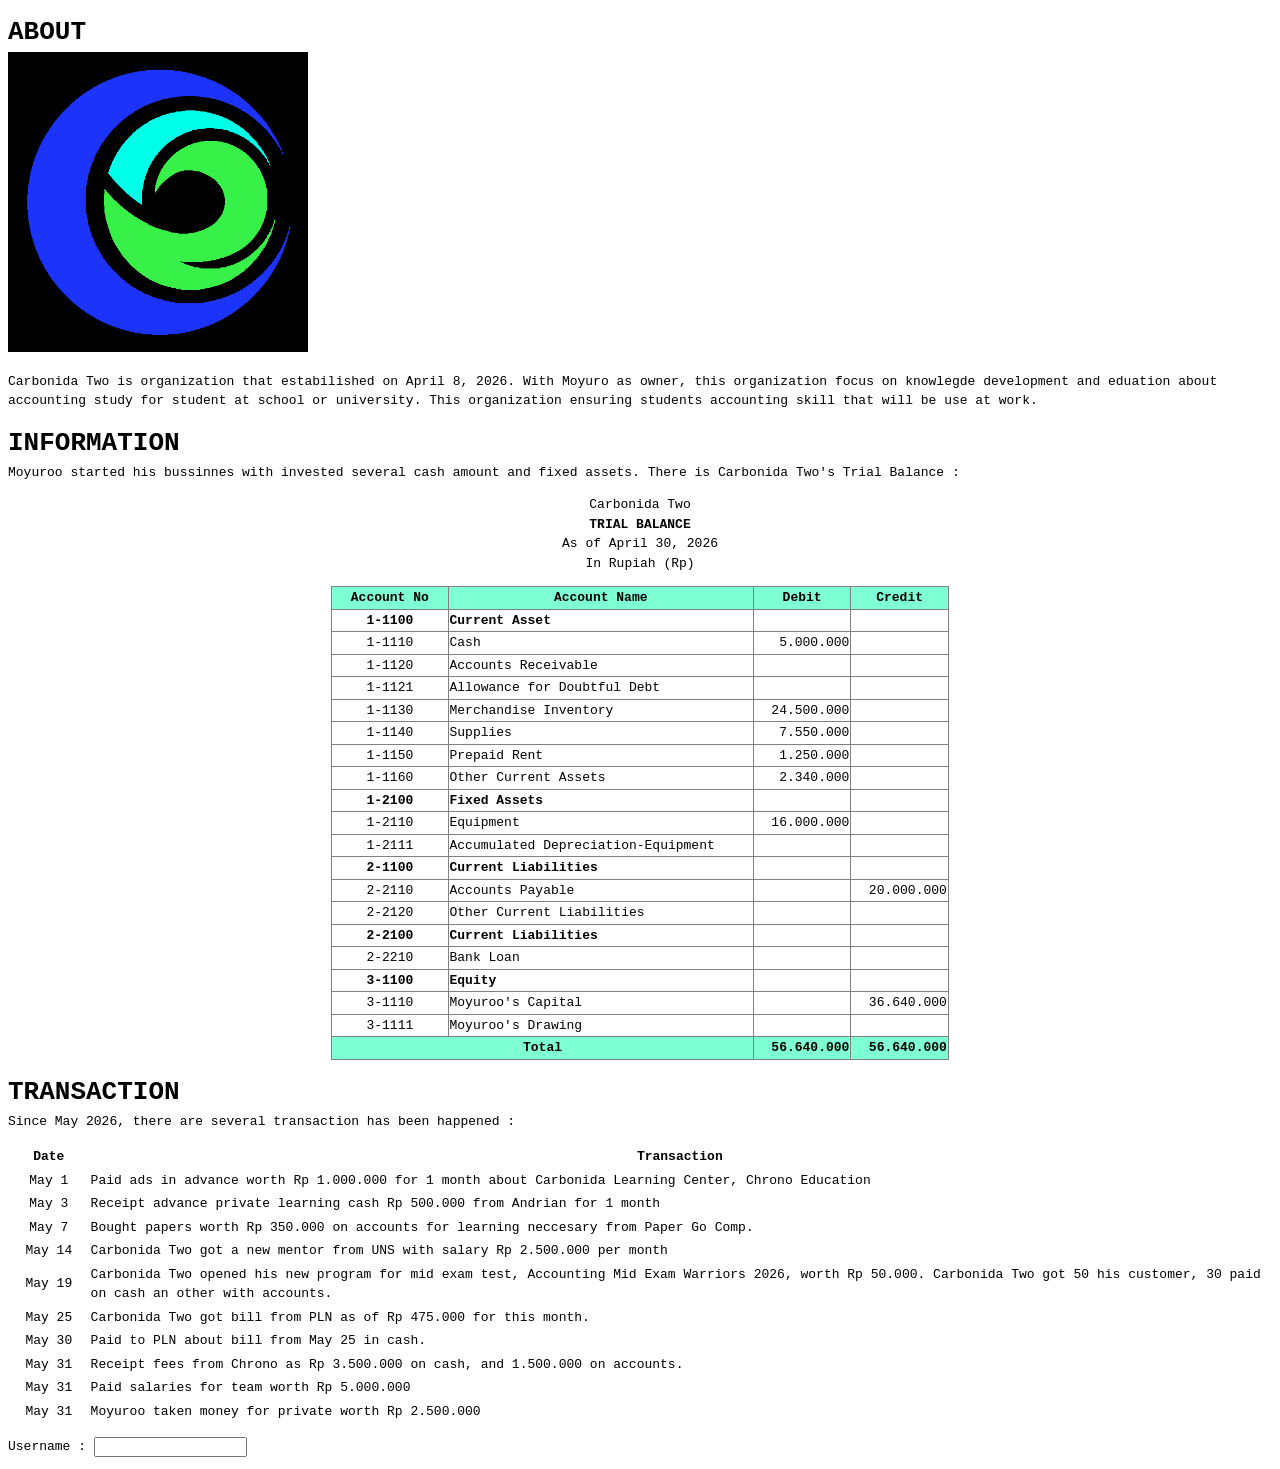
<file: Actavia-Project/index.html>
<!DOCTYPE html>
<html lang="en">
<head>
    <meta charset="UTF-8">
    <meta name="viewport" content="width=device-width, initial-scale=1.0">
    <title>Carbonida Two</title>
</head>
<body style="line-height: 1.5;font-family: monospace;">
    <p><h1 style="margin: 0%;padding: 0%;">ABOUT</h1><img width="300cm" src="CO2 Logo.png" alt="2"></p><p>Carbonida Two is organization that estabilished on April 8, 2026. With Moyuro as owner, this organization focus on knowlegde development and eduation about accounting study for student at school or university. This organization ensuring students accounting skill that will be use at work.</p>
    <p><h1 style="margin: 0%;padding: 0%;">INFORMATION</h1>Moyuroo started his bussinnes with invested several cash amount and fixed assets. There is Carbonida Two's Trial Balance :</p>
    <p style="padding: 0%;text-align: center;margin: 0%;">Carbonida Two</p>
    <p style="padding: 0%;text-align:center ;font-weight: bold;margin: 0%;">TRIAL BALANCE</p>
    <p style="padding: 0%;text-align: center;margin: 0%;">As of April 30, 2026</p>
    <p style="padding: 0%;text-align: center;margin: 0%;">In Rupiah (Rp)</p>
    <p><Table align="center" border="1"; style="border-collapse: collapse;">
        <tr style="background-color: aquamarine;">
            <th style="width: 3cm;">Account No</th>
            <th style="width: 8cm;">Account Name</th>
            <th style="width: 2.5cm;">Debit</th>
            <th style="width: 2.5cm;">Credit</th>
        </tr>
        <tr style="font-weight: bold;">
            <td align="center">1-1100</td>
            <td style="text-align: left;">Current Asset</td>
            <td align="right"></td>
            <td align="right"></td>
        </tr>
        <tr>
            <td align="center">1-1110</td>
            <td style="text-align: left;">Cash</td>
            <td align="right">5.000.000</td>
            <td align="right"></td>    
        </tr>
        <tr>
            <td align="center">1-1120</td>
            <td style="text-align: left;">Accounts Receivable</td>
            <td align="right"></td>
            <td align="right"></td>    
        </tr>
        <tr>
            <td align="center">1-1121</td>
            <td style="text-align: left;">Allowance for Doubtful Debt</td>
            <td align="right"></td>
            <td align="right"></td>    
        </tr>
        <tr>
            <td align="center">1-1130</td>
            <td style="text-align: left;">Merchandise Inventory</td>
            <td align="right">24.500.000</td>
            <td align="right"></td>    
        </tr>
        <tr>
            <td align="center">1-1140</td>
            <td style="text-align: left;">Supplies</td>
            <td align="right">7.550.000</td>
            <td align="right"></td>    
        </tr>
        <tr>
            <td align="center">1-1150</td>
            <td style="text-align: left;">Prepaid Rent</td>
            <td align="right">1.250.000</td>
            <td align="right"></td>    
        </tr>
        <tr>
            <td align="center">1-1160</td>
            <td style="text-align: left;">Other Current Assets</td>
            <td align="right">2.340.000</td>
            <td align="right"></td>    
        </tr>
        <tr style="font-weight: bold;">
            <td align="center">1-2100</td>
            <td style="text-align: left;">Fixed Assets</td>
            <td align="right"></td>
            <td align="right"></td>
        </tr>
        <tr>
            <td align="center">1-2110</td>
            <td style="text-align: left;">Equipment</td>
            <td align="right">16.000.000</td>
            <td align="right"></td>    
        </tr>
        <tr>
            <td align="center">1-2111</td>
            <td style="text-align: left;">Accumulated Depreciation-Equipment</td>
            <td align="right"></td>
            <td align="right"></td>    
        </tr>
        <tr style="font-weight: bold;">
            <td align="center">2-1100</td>
            <td style="text-align: left;">Current Liabilities</td>
            <td align="right"></td>
            <td align="right"></td>    
        </tr>
        <tr>
            <td align="center">2-2110</td>
            <td style="text-align: left;">Accounts Payable</td>
            <td align="right"></td>
            <td align="right">20.000.000</td>    
        </tr>
        <tr>
            <td align="center">2-2120</td>
            <td style="text-align: left;">Other Current Liabilities</td>
            <td align="right"></td>
            <td align="right"></td>    
        </tr>
        <tr style="font-weight: bold;">
            <td align="center">2-2100</td>
            <td style="text-align: left;">Current Liabilities</td>
            <td align="right"></td>
            <td align="right"></td>    
        </tr>
        <tr>
            <td align="center">2-2210</td>
            <td style="text-align: left;">Bank Loan</td>
            <td align="right"></td>
            <td align="right"></td>    
        </tr>
        <tr style="font-weight: bold;">
            <td align="center">3-1100</td>
            <td style="text-align: left;">Equity</td>
            <td align="right"></td>
            <td align="right"></td>    
        </tr>
        <tr>
            <td align="center">3-1110</td>
            <td style="text-align: left;">Moyuroo's Capital</td>
            <td align="right"></td>
            <td align="right">36.640.000</td>    
        </tr>
        <tr>
            <td align="center">3-1111</td>
            <td style="text-align: left;">Moyuroo's Drawing</td>
            <td align="right"></td>
            <td align="right"></td>    
        </tr>
        <tr  style="font-weight: bold; background-color: aquamarine">
            <td align="center" colspan="2">Total</td>
            <td align="right">56.640.000</td>
            <td align="right">56.640.000</td>    
        </tr>
    </Table>
    <p><h1 style="margin: 0%;padding: 0%;">TRANSACTION</h1>Since May 2026, there are several transaction has been happened :</p>
    <p><table>
        <tr align="center" style="font-weight: bold;">
            <td>Date</td>
            <td>Transaction</td>
        </tr>
        <tr>
            <td align="center" style="width: 2cm;">May 1</td>
            <td>Paid ads in advance worth Rp 1.000.000 for 1 month about Carbonida Learning Center, Chrono Education</td>
        </tr>
        <tr>
            <td  align="center" style="width: 2cm;">May 3</td>
            <td>Receipt advance private learning cash Rp 500.000 from Andrian for 1 month</td>
        </tr>
        <tr>
            <td  align="center" style="width: 2cm;">May 7</td>
            <td>Bought papers worth Rp 350.000 on accounts for learning neccesary from Paper Go Comp.</td>
        </tr>
        <tr>
            <td  align="center" style="width: 2cm;">May 14</td>
            <td>Carbonida Two got a new mentor from UNS with salary Rp 2.500.000 per month</td>
        </tr>
        <tr>
            <td  align="center" style="width: 2cm;">May 19</td>
            <td>Carbonida Two opened his new program for mid exam test, Accounting Mid Exam Warriors 2026, worth Rp 50.000. Carbonida Two got 50 his customer, 30 paid on cash an other with accounts.</td>
        </tr>
        <tr>
            <td  align="center" style="width: 2cm;">May 25</td>
            <td>Carbonida Two got bill from PLN as of Rp 475.000 for this month.</td>
        </tr>
        <tr>
            <td  align="center" style="width: 2cm;">May 30</td>
            <td>Paid to PLN about bill from May 25 in cash.</td>
        </tr>
        <tr>
            <td  align="center" style="width: 2cm;">May 31</td>
            <td>Receipt fees from Chrono as Rp 3.500.000 on cash, and 1.500.000 on accounts.</td>
        </tr>
        <tr>
            <td  align="center" style="width: 2cm;">May 31</td>
            <td>Paid salaries for team worth Rp 5.000.000</td>
        </tr>
        <tr>
            <td  align="center" style="width: 2cm;">May 31</td>
            <td>Moyuroo taken money for private worth Rp 2.500.000</td>
        </tr>
    </table></p>
    <Label>
        <p>Username : <input type="text" style="font-family: monospace;font-size: 12px;"></p>
    </Label>
</body>
</html>
</file>
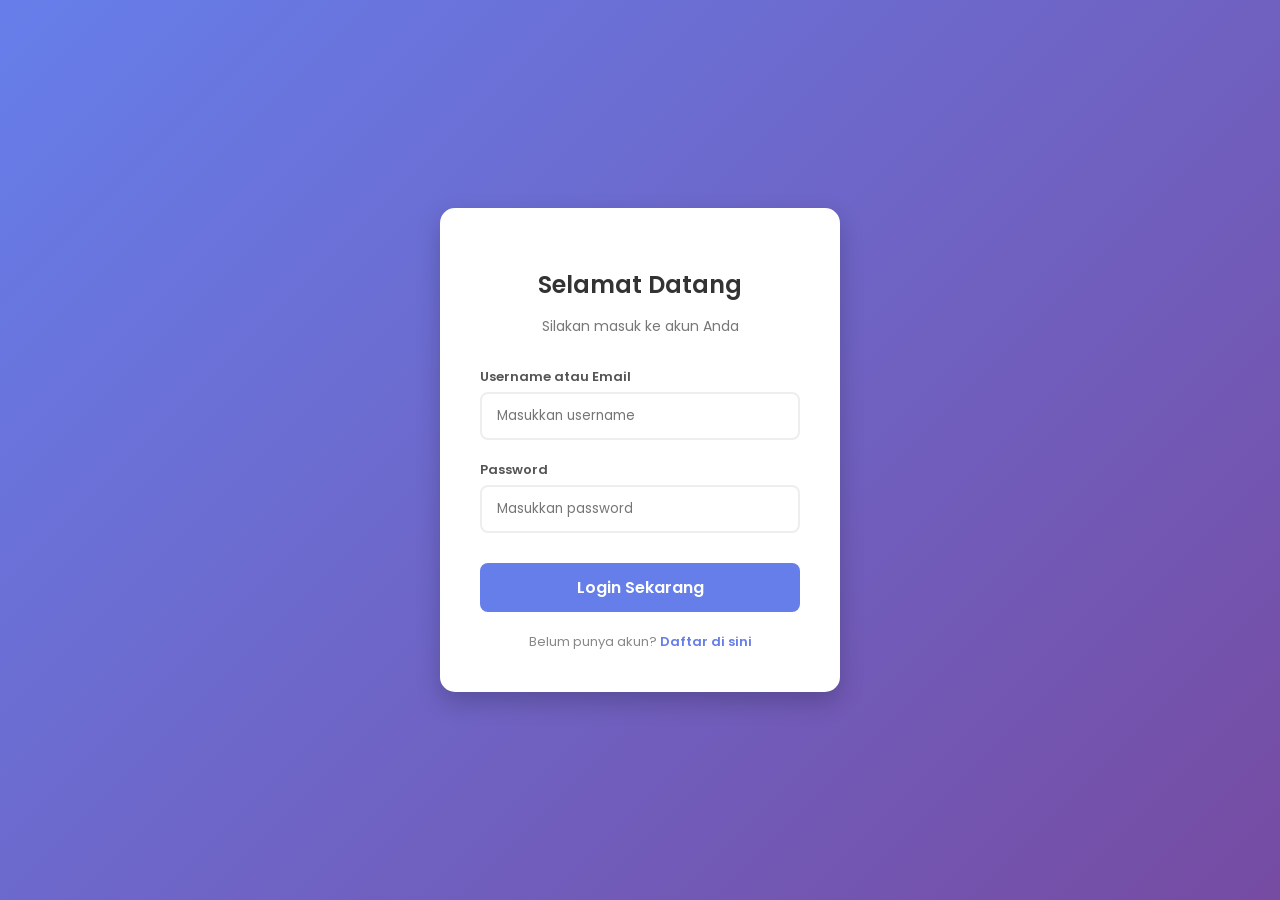
<file: Actavia-Project/login2.html>
<!DOCTYPE html>
<html lang="id">
<head>
    <meta charset="UTF-8">
    <meta name="viewport" content="width=device-width, initial-scale=1.0">
    <title>Modern Login Design</title>
    <link href="https://fonts.googleapis.com/css2?family=Poppins:wght@300;400;600&display=swap" rel="stylesheet">
    <style>
        * {
            box-sizing: border-box;
            font-family: 'Poppins', sans-serif;
        }

        body {
            margin: 0;
            padding: 0;
            display: flex;
            justify-content: center;
            align-items: center;
            height: 100vh;
            /* Background gradient modern */
            background: linear-gradient(135deg, #667eea 0%, #764ba2 100%);
        }

        .login-card {
            background: #ffffff;
            padding: 40px;
            border-radius: 15px;
            box-shadow: 0 10px 25px rgba(0, 0, 0, 0.2);
            width: 100%;
            max-width: 400px;
            text-align: center;
        }

        .login-card h2 {
            margin-bottom: 10px;
            font-weight: 600;
            color: #333;
        }

        .login-card p {
            font-size: 14px;
            color: #777;
            margin-bottom: 30px;
        }

        .input-group {
            text-align: left;
            margin-bottom: 20px;
        }

        .input-group label {
            display: block;
            font-size: 13px;
            margin-bottom: 5px;
            color: #555;
            font-weight: 600;
        }

        .input-group input {
            width: 100%;
            padding: 12px 15px;
            border: 2px solid #eee;
            border-radius: 8px;
            outline: none;
            transition: 0.3s;
        }

        /* Efek saat input diklik (focus) */
        .input-group input:focus {
            border-color: #667eea;
            box-shadow: 0 0 8px rgba(102, 126, 234, 0.2);
        }

        button {
            width: 100%;
            padding: 12px;
            border: none;
            border-radius: 8px;
            background: #667eea;
            color: white;
            font-size: 16px;
            font-weight: 600;
            cursor: pointer;
            transition: 0.3s;
            margin-top: 10px;
        }

        button:hover {
            background: #5a6fd6;
            transform: translateY(-2px); /* Efek melayang sedikit */
            box-shadow: 0 5px 15px rgba(0, 0, 0, 0.1);
        }

        .footer-text {
            margin-top: 20px;
            font-size: 13px;
            color: #888;
        }

        .footer-text a {
            color: #667eea;
            text-decoration: none;
            font-weight: 600;
        }
    </style>
</head>
<body>

    <div class="login-card">
        <h2>Selamat Datang</h2>
        <p>Silakan masuk ke akun Anda</p>
        
        <form action="#">
            <div class="input-group">
                <label for="username">Username atau Email</label>
                <input type="text" id="username" placeholder="Masukkan username" required>
            </div>
            
            <div class="input-group">
                <label for="password">Password</label>
                <input type="password" id="password" placeholder="Masukkan password" required>
            </div>
            
            <button type="submit">Login Sekarang</button>
        </form>

        <div class="footer-text">
            Belum punya akun? <a href="#">Daftar di sini</a>
        </div>
    </div>

</body>
</html>
</file>
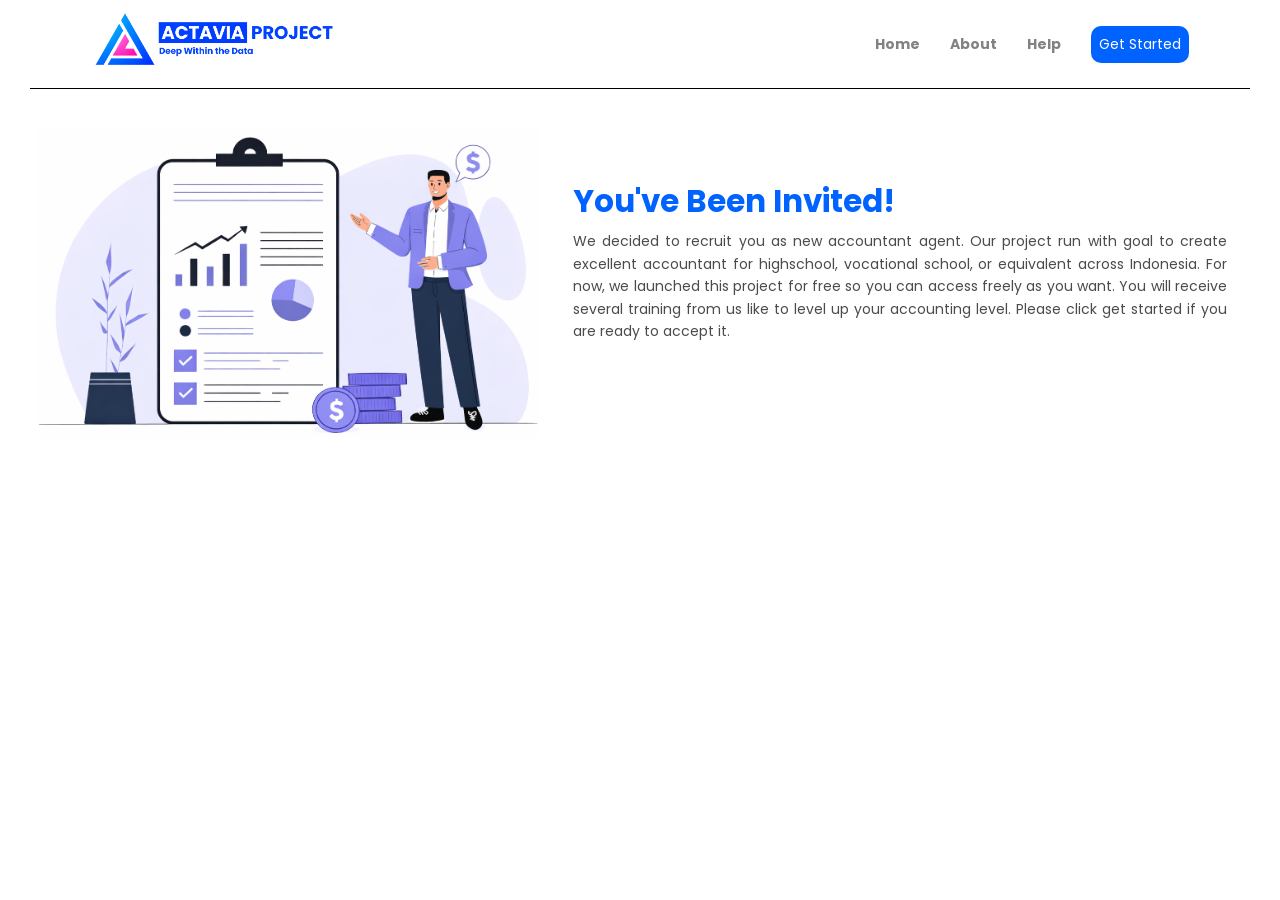
<file: index/Home.html>
<!DOCTYPE html>
<html lang="en">
<head>
    <meta charset="UTF-8">
    <meta name="viewport" content="width=device-width, initial-scale=1.0">
    <title>Document</title>
    <link rel="icon" type="image/png" href="actavia-project.png">
    <link rel="apple-touch-icon" href="actavia-project.png">
    <link rel="preconnect" href="https://fonts.googleapis.com">
    <link rel="preconnect" href="https://fonts.gstatic.com" crossorigin>
    <link href="https://fonts.googleapis.com/css2?family=Poppins&display=swap" rel="stylesheet">
    <link rel="stylesheet" href="Home.css">
</head>
<body>
    <div class="navbar-container" style="border-bottom: solid 1px black;margin-left: 30px;margin-right: 30px;">
        <div class="navbar-flex">
            <div class="logo">
                <img src="image-properties/actavia-project-brand.png" alt="Logo" width="250px">
             </div>
            <div class="hamburger" id="hamburger">
                <span></span>
                <span></span>
                <span></span>
            </div>

            <div class="nav-menu" id="nav-menu">
                <a href="" class="topinfo">Home</a>
                <a href="" class="topinfo">About</a>
                <a href="" class="topinfo">Help</a>
                <form action="login2.html" class="nav-form">
                    <button type="submit" class="startbutton" style="border-radius: 10px;">Get Started</button>
                </form>
            </div>
        </div>
    </div>
<div class="cont-container">
    <img src="accon.png" alt="" class="img-hero">
    <div class="txt-cont">
    <h1 class="title-desc">You've Been Invited!</h1>
    <p class="desc"> We decided to recruit you as new accountant agent. Our project run with goal to create excellent accountant for highschool, vocational school, or equivalent across Indonesia. For now, we launched this project for free so you can access freely as you want. You will receive several training from us like to level up your accounting level. Please click get started if you are ready to accept it.</p>
    <form action="login2.html" class="nav-form">
        <button type="submit" class="startbutton-b" style="border-radius: 10px;">Get Started</button>
    </form>
    <br>
</div>

<script>
    const hamburger = document.getElementById('hamburger');
    const navMenu = document.getElementById('nav-menu');

    hamburger.addEventListener('click', () => {
        navMenu.classList.toggle('active');
    });

    // Menutup menu saat salah satu link diklik (opsional)
    document.querySelectorAll('.topinfo').forEach(n => n.addEventListener('click', () => {
        navMenu.classList.remove('active');
    }));
</script>
</body>
</html>
</file>
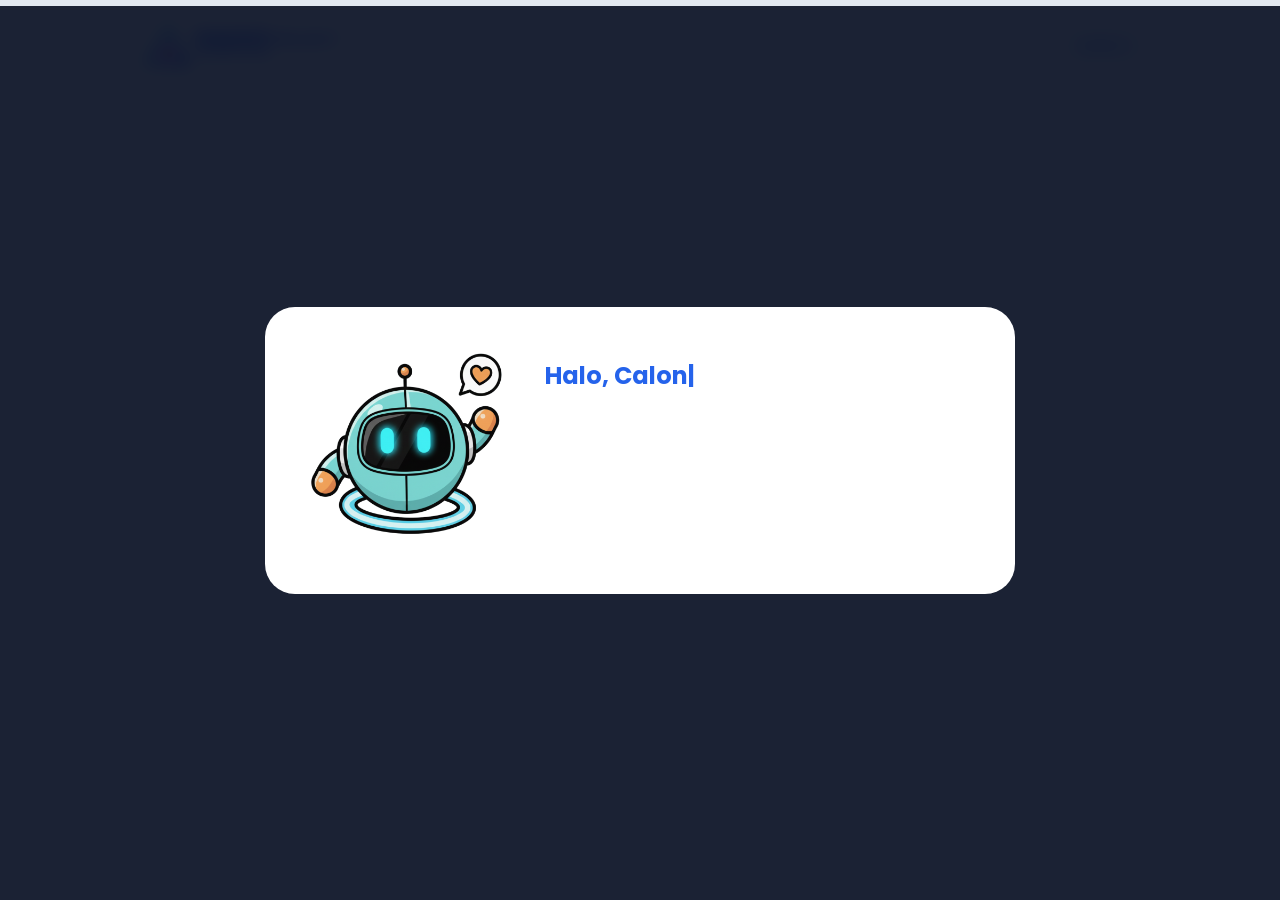
<file: index/level-1.html>
<!DOCTYPE html>
<html lang="id">
<head>
    <meta charset="UTF-8">
    <meta name="viewport" content="width=device-width, initial-scale=1.0">
    <title>Level 1 - Actavia Project</title>
    <link rel="stylesheet" href="https://cdnjs.cloudflare.com/ajax/libs/font-awesome/6.5.1/css/all.min.css">
    <link href="https://fonts.googleapis.com/css2?family=Poppins:wght@300;400;600;700&display=swap" rel="stylesheet">
    <link rel="stylesheet" href="level-1.css">
</head>
<body>

    <div class="progress-container">
        <div class="progress-bar" id="progress-bar"></div>
    </div>

    <header class="header-container">
        <div class="header-content">
            <img src="image-resource-pages/actavia-project-brand.png" alt="Logo" class="brand-logo">
            <div class="level-badge">LEVEL 1</div>
        </div>
    </header>

    <main class="main-display">
        <div id="materi-render-area">
            <div class="placeholder-text">Selesaikan perkenalan untuk memulai...</div>
        </div>
    </main>

    <div id="materi-source" style="display: none;">
        <div class="step">
            <h3 class="s-title">Learning 1.1</h3>
            <h4 class="s-sub">A. Pengertian Dasar</h4>
            <p class="s-p">Akuntansi adalah sistem informasi yang menghasilkan laporan kepada pihak-pihak yang berkepentingan mengenai aktivitas ekonomi dan kondisi perusahaan.</p>
            <p class="s-p">Ada 3 aktivitas utama dalam akuntansi:</p>
            <p class="s-p">1. Identifikasi: Mengenali peristiwa ekonomi yang relevan bagi bisnis.</p>
            <p class="s-p">2. Pencatatan: Mengolah data yang telah diidentifikasi secara sistematis.</p>
            <p class="s-p">3. Komunikasi: Menyampaikan informasi tersebut melalui laporan keuangan.</p>
        </div>
        <div class="step">
            <h3 class="s-title">Learning 1.2</h3>
            <h4 class="s-sub">B. Pihak yang Menggunakan</h4>
            <p class="s-p">Informasi akuntansi digunakan oleh berbagai pihak untuk pengambilan keputusan. Adapun pihak tersebut terbagi menjadi dua jenis :</p>
            <p class="s-p">1. Pihak Internal, yaitu pihak yang berada didalam entitas atau perusahaan seperti Manajer, Direktur, dan Pemilik Perusahaan.</p>
            <p class="s-p">2. Pihak Eksternal, yaitu pihak yang berada diluar perusahaan seperti Investor, Kreditor (Bank), dan Instansi Pemerintah.</p>
        </div>
        <div class="step">
            <h3 class="s-title">Learning 1.3</h3>
            <h4 class="s-sub">C. Standar Akuntansi</h4>
            <p class="s-p">Dalam membuat laporan yang benar dan berkualitas, tentu dibutuhkan prosedur atau standar yang disepakati bersama yang bernama Standar Akuntansi. Sampai saat ini, Standar Akuntansi terbagi menjadi 2 yaitu :</p>
            <p class="s-p">1. International Financial Reporting Standards (IFRS), standar ini dikeluarkan oleh International Accounting Standards Board (IASB). Standar ini dirancang untuk menciptakan bahasa akuntansi yang seragam di seluruh dunia. IFRS digunakan lebih dari 140 negara, termasuk Uni Eropa, Australia, Kanada, dan Indonesia (melalui konvergensi SAK). Filosofi dari IFRS sendiri adalah Principle-based (berbasis prinsip). Fokusnya adalah pada substansi ekonomi sebuah transaksi daripada sekadar mengikuti aturan tertulis yang kaku.</p>
            <p class="s-p">2. Generally Accepted Accounting Procedure (GAAP), standar ini dikeluarkan oleh Financial Accounting Standards Board (FASB) di Amerika Serikat. Digunakan ole perusahaan-perusahaan yang berbasis di Amerika Serikat atau yang melantai di bursa saham AS, standar ini berprinsip Rules-based (berbasis aturan), menjadikan GAAP sangat mendetail dengan banyak aturan khusus untuk berbagai industri guna meminimalisir celah interpretasi.</p>
            <p class="s-p">Meski begitu, dunia Akuntansi sekarang lebih condong ke IFRS. Oleh karena itu, mulai sekarang kita akan belajar menggunakan standar IFRS.</p>
        </div>
    </div>

    <div id="nav-group" class="nav-container">
        <button id="btn-prev" class="btn-nav btn-secondary"><i class="fa-solid fa-chevron-left"></i></button>
        <button id="btn-next" class="btn-nav btn-primary">Lanjut <i class="fa-solid fa-chevron-right"></i></button>
    </div>

    <div id="vian-overlay" class="modal-overlay">
        <div class="onboarding-card">
            <div class="onboarding-content">
                <div class="onboarding-mascot">
                    <img src="image-resource-pages/vian-welcome-pose.png" alt="VIAN" class="robot-img">
                </div>
                <div class="onboarding-text">
                    <h2 id="on-title"></h2>
                    <p id="on-p1"></p>
                    <p id="on-p2"></p>
                    <button id="btn-start" class="btn-start">Mulai Belajar <i class="fa-solid fa-rocket"></i></button>
                </div>
            </div>
        </div>
    </div>
    <script>
    document.addEventListener('DOMContentLoaded', () => {
    const overlay = document.getElementById('vian-overlay'),
          onTitle = document.getElementById('on-title'),
          onP1 = document.getElementById('on-p1'),
          onP2 = document.getElementById('on-p2'),
          btnStart = document.getElementById('btn-start'),
          renderArea = document.getElementById('materi-render-area'),
          navGroup = document.getElementById('nav-group'),
          btnNext = document.getElementById('btn-next'),
          btnPrev = document.getElementById('btn-prev'),
          progressBar = document.getElementById('progress-bar'),
          steps = document.querySelectorAll('#materi-source .step');

    let currentStep = 0, timeouts = [], userScore = 0;
    let isQuizMode = false;
    let currentQuizIdx = 0;

    const quizData = [
        {
            q: "Apa 3 aktivitas utama dalam akuntansi secara berurutan?",
            o: ["Pencatatan, Pelaporan, Analisis", "Identifikasi, Pencatatan, Komunikasi", "Input, Proses, Output", "Identifikasi, Analisis, Audit", "Pencatatan, Komunikasi, Evaluasi"],
            a: 1
        },
        {
            q: "Siapa yang termasuk dalam pihak internal pengguna informasi akuntansi?",
            o: ["Investor", "Kreditor", "Instansi Pemerintah", "Manajer dan Pemilik", "Banker"],
            a: 3
        },
        {
            q: "Standar akuntansi IFRS dikeluarkan oleh lembaga apa?",
            o: ["FASB", "IAI", "IASB", "OJK", "World Bank"],
            a: 2
        },
        {
            q: "Apa filosofi utama dari standar IFRS?",
            o: ["Rules-based", "Market-based", "Principle-based", "Law-based", "Tax-based"],
            a: 2
        },
        {
            q: "Manakah pernyataan yang benar mengenai GAAP?",
            o: ["Digunakan di seluruh dunia", "Berbasis prinsip", "Dikeluarkan oleh IASB", "Sangat mendetail (Rules-based)", "Sama persis dengan IFRS"],
            a: 3
        }
    ];

    const introData = {
        t: "Halo, Calon Akuntan!",
        p1: "Selamat datang di Learning Mode Actavia Project.",
        p2: "Aku VIAN, asisten virtualmu. Mari kita mulai belajarnya!"
    };

    function type(el, text, speed, cb) {
        if(!el) return;
        let i = 0; el.innerHTML = ""; el.classList.add('typing');
        function write() {
            if(i < text.length) {
                el.innerHTML += text.charAt(i++);
                timeouts.push(setTimeout(write, speed));
            } else {
                el.classList.remove('typing');
                if(cb) cb();
            }
        }
        write();
    }

    function clearTimeouts() {
        timeouts.forEach(t => clearTimeout(t));
        timeouts = [];
    }

    function updateProgress(customPerc) {
        const perc = customPerc !== undefined ? customPerc : ((currentStep + 1) / (steps.length + 1)) * 100;
        progressBar.style.width = perc + "%";
    }

    function renderQuiz() {
        isQuizMode = true;
        navGroup.style.display = "none";
        const data = quizData[currentQuizIdx];
        
        renderArea.innerHTML = `
            <div class="quiz-container">
                <span class="quiz-badge">Pertanyaan ${currentQuizIdx + 1}/5</span>
                <h3 class="quiz-question">${data.q}</h3>
                <div class="quiz-options">
                    ${data.o.map((opt, i) => `<button class="opt-btn" onclick="checkAnswer(${i})">${opt}</button>`).join('')}
                </div>
            </div>
        `;
        updateProgress(((steps.length + currentQuizIdx) / (steps.length + 5)) * 100);
    }

    window.checkAnswer = (idx) => {
        if(idx === quizData[currentQuizIdx].a) userScore++;
        
        currentQuizIdx++;
        if(currentQuizIdx < quizData.length) {
            renderQuiz();
        } else {
            showResult();
        }
    };

    function showResult() {
    const isPassed = userScore >= 4;
    const statusClass = isPassed ? 'res-success' : 'res-fail';
    const icon = isPassed ? 'fa-circle-check' : 'fa-circle-xmark';
    const title = isPassed ? 'Level 1 Selesai!' : 'Coba Lagi, Yuk!';
    const msg = isPassed ? 'Kamu sudah memahami dasar-dasar akuntansi dengan sangat baik.' : 'Sepertinya kamu harus mengulang materi ini untuk lebih paham.';

    // Logic Tombol Dinamis
    let actionButtons = "";
    if (isPassed) {
        // Jika Lulus: Muncul tombol Berhasil (Membuka Level 2)
        actionButtons = `
            <button class="btn-retry" style="background: #28a745; color: white; border: none;" onclick="unlockNextLevel()">
                Lanjut & Kembali <i class="fa-solid fa-arrow-right"></i>
            </button>
        `;
    } else {
        // Jika Gagal: Muncul tombol Ulangi dan Kembali (Level tetap terkunci)
        actionButtons = `
            <div style="display: flex; gap: 10px; justify-content: center;">
                <button class="btn-retry" onclick="location.reload()">
                    Ulangi <i class="fa-solid fa-rotate-right"></i>
                </button>
                <button class="btn-retry" style="background: #6c757d; color: white; border: none;" onclick="backToLearning()">
                    Kembali <i class="fa-solid fa-house"></i>
                </button>
            </div>
        `;
    }

    renderArea.innerHTML = `
        <div class="result-card ${statusClass}">
            <i class="fa-solid ${icon} res-icon"></i>
            <h2>${title}</h2>
            <p>${msg}</p>
            <div class="stats-grid">
                <div class="stat-item"><strong>${userScore}</strong><span>Benar</span></div>
                <div class="stat-item"><strong>${5 - userScore}</strong><span>Salah</span></div>
            </div>
            <div style="margin-top: 20px;">
                ${actionButtons}
            </div>
        </div>
    `;
    progressBar.style.width = "100%";
}

    function render(idx) {
        clearTimeouts();
        if(idx >= steps.length) {
            renderQuiz();
            return;
        }

        updateProgress();
        const data = steps[idx];
        const paras = data.querySelectorAll('.s-p');
        renderArea.innerHTML = `<div class='m-content'><h3 id='mt'></h3><h4 id='ms'></h4><div id='mp'></div></div>`;

        type(document.getElementById('mt'), data.querySelector('.s-title').innerText, 30, () => {
            type(document.getElementById('ms'), data.querySelector('.s-sub').innerText, 20, () => {
                let pI = 0;
                function nextP() {
                    if(pI < paras.length) {
                        const rawText = paras[pI].innerText.trim();
                        let pTag;
                        const isList = /^\d+\./.test(rawText);
                        if (isList) {
                            let ol = document.getElementById('m-list-container');
                            if (!ol) {
                                ol = document.createElement('ol');
                                ol.id = 'm-list-container';
                                ol.className = 'm-ol';
                                document.getElementById('mp').appendChild(ol);
                            }
                            pTag = document.createElement('li');
                            ol.appendChild(pTag);
                        } else {
                            pTag = document.createElement('p');
                            pTag.className = "m-para";
                            document.getElementById('mp').appendChild(pTag);
                            const oldOl = document.getElementById('m-list-container');
                            if(oldOl) oldOl.id = ""; 
                        }
                        type(pTag, rawText, 10, () => { pI++; nextP(); });
                    }
                }
                nextP();
            });
        });

        btnPrev.style.visibility = idx === 0 ? "hidden" : "visible";
        navGroup.classList.add('active');
    }

    setTimeout(() => {
        type(onTitle, introData.t, 40, () => {
            type(onP1, introData.p1, 20, () => {
                type(onP2, introData.p2, 20, () => btnStart.classList.add('show'));
            });
        });
    }, 800);

    btnStart.onclick = () => {
        overlay.classList.add('hide');
        setTimeout(() => { 
            overlay.style.display = 'none'; 
            render(currentStep); 
        }, 500);
    };

    btnNext.onclick = () => { currentStep++; render(currentStep); };
    btnPrev.onclick = () => { if(currentStep > 0) { currentStep--; render(currentStep); }};
});
function showQuizResult(score, passingScore) {
    const resultArea = document.getElementById('quiz-result-section'); // Sesuaikan ID-mu
    let buttonsHTML = "";

    if (score >= passingScore) {
        // JIKA BERHASIL
        buttonsHTML = `
            <h3>Luar Biasa! Kamu Lulus.</h3>
            <button onclick="unlockNextLevel()" class="play-button">Kembali ke Learning Page</button>
        `;
    } else {
        // JIKA GAGAL
        buttonsHTML = `
            <h3>Yah, Skor Belum Cukup.</h3>
            <div style="display: flex; gap: 10px;">
                <button onclick="restartLevel()" class="play-button" style="background: #ffc107">Ulangi</button>
                <button onclick="goToPage('test-page')" class="play-button" style="background: #6c757d">Kembali</button>
            </div>
        `;
    }
    resultArea.innerHTML = buttonsHTML;
}
// SIMPAN DI BAGIAN ATAS FILE JS
let userProgress = parseInt(localStorage.getItem('unlockedLevel')) || 1;

// Fungsi untuk menggambar ulang peta belajar (Panggil saat dashboard loading)
function updateLearningPath() {
    const levels = document.querySelectorAll('.level-node');
    levels.forEach((node, index) => {
        const levelNum = index + 1;
        node.classList.remove('locked', 'current-active');

        if (levelNum < userProgress) {
            node.innerHTML = "✓"; // Level selesai
            node.style.background = "#28a745";
        } else if (levelNum === userProgress) {
            node.innerHTML = levelNum; // Level sekarang
            node.classList.add('current-active');
        } else {
            node.classList.add('locked'); // Level terkunci
        }
    });
}

function renderLearningPath() {
    // Ambil progres terbaru (contoh: jika nilainya 2, maka level 1 dan 2 terbuka)
    const unlockedLevel = parseInt(localStorage.getItem('unlockedLevel')) || 1;

    // Ambil semua elemen yang punya class 'level-node'
    const nodes = document.querySelectorAll('.level-node');

    nodes.forEach((node, index) => {
        const levelNum = index + 1; // Level 1, 2, 3...

        if (levelNum <= unlockedLevel) {
            // --- LOGIKA LEVEL TERBUKA ---
            node.classList.remove('locked');
            node.classList.add('active');
            
            // Beri tanda centang jika sudah melewati level tersebut
            if (levelNum < unlockedLevel) {
                node.innerHTML = '<i class="fa-solid fa-check"></i>';
            } else {
                node.innerHTML = levelNum;
                node.classList.add('current'); // Beri efek bercahaya pada level sekarang
            }

            // Fungsi klik: pindah ke file level yang sesuai
            node.onclick = () => {
                window.location.href = `level-${levelNum}.html`;
            };

        } else {
            // --- LOGIKA LEVEL TERKUNCI ---
            node.classList.add('locked');
            node.classList.remove('active', 'current');
            node.innerHTML = '<i class="fa-solid fa-lock"></i>';
            node.onclick = null; // Tidak bisa diklik
        }
    });
}

// Panggil fungsi saat Dashboard dibuka
document.addEventListener('DOMContentLoaded', renderLearningPath);

// Panggil fungsi saat Dashboard dimuat
document.addEventListener('DOMContentLoaded', renderLearningPath);
// --- FUNGSI NAVIGASI & PENYIMPANAN PROGRES ---
// --- FUNGSI NAVIGASI & PENYIMPANAN PROGRES ---

function unlockNextLevel() {
    // 1. Ambil progres saat ini dari localStorage
    let savedProgress = parseInt(localStorage.getItem('unlockedLevel')) || 1;
    const currentLevel = 1; // Karena ini adalah file level-1.html

    // 2. Jika level yang baru diselesaikan adalah level tertinggi, buka level 2
    if (currentLevel >= savedProgress) {
        localStorage.setItem('unlockedLevel', 2);
    }

    // 3. Kembali ke Dashboard dan instruksikan untuk buka tab 'learning'
    window.location.href = 'Dashboard.html?tab=learning'; 
}

function backToLearning() {
    // Kembali tanpa update progres (misal jika gagal kuis)
    window.location.href = 'Dashboard.html?tab=learning'; 
}

// Mencegah user keluar tidak sengaja saat kuis sedang berlangsung
window.onbeforeunload = function() {
    if (isQuizMode && currentQuizIdx < quizData.length) {
        return "Progres kuis akan hilang, yakin ingin keluar?";
    }
};

    </script>
</body>
</html>
</file>
<file: index/Home.css>
body {
    font-family: 'Poppins',Cascadia Mono,monospace;
}
.startbutton {
    color: rgb(255, 255, 255);
    font-family: 'Poppins',Cascadia Mono,monospace;
    background-color: rgb(0, 98, 255);
    font-size: medium;
    padding: 8px;
    border: 0cap;
    font-size: 14px;
}
.startbutton-b {
    display: none; /* Sembunyikan secara default di Laptop/PC */
    color: rgb(255, 255, 255);
    font-family: 'Poppins', Cascadia Mono, monospace;
    background-color: rgb(0, 98, 255);
    padding: 8px;
    border: 0;
    font-size: 14px;
    border-radius: 10px;
    cursor: pointer;
}
.startbutton:hover,.startbutton-b:hover {
    transition: 0.5s all ease;
    font-weight: bold;
    background-color: rgb(191, 0, 255);
}
.startbutton:active,.startbutton-b:active {
    background-color: rgb(104, 0, 139);
}
.cont-container {
    display: flex;         /* Membuat elemen di dalamnya berjejer ke samping */
    align-items: center;   /* Membuat teks dan gambar sejajar secara vertikal di tengah */
    gap: 20px;             /* Memberi jarak antara gambar dan teks */
    padding-left: 1cm;
    padding-right: 1cm;
    padding-top: 1cm;
    flex-wrap: wrap;       /* Supaya teks pindah ke bawah jika layar HP (responsif) */
}
.txt-cont {
    flex: 1;
    min-width: 300px;
}
.title-desc {
    flex: 1;               /* Membuat teks mengisi sisa ruang yang tersedia */
    line-height: 1.2;      /* Memberi spasi antar baris agar nyaman dibaca */
    min-width: 250px;      /* Batas minimum sebelum teks pindah ke bawah gambar */
    font-weight: bold;
    font-size: 31px;
    margin-top: 0;
    margin-bottom: 10px;
    color: rgb(0, 98, 255);
    padding-left: 15px;
    padding-right: 15px;
}
.desc {
    flex: 1;               /* Membuat teks mengisi sisa ruang yang tersedia */
    line-height: 1.6;      /* Memberi spasi antar baris agar nyaman dibaca */
    min-width: 250px;      /* Batas minimum sebelum teks pindah ke bawah gambar */
    font-size: 14px;
    margin-top: 0;
    padding-left: 15px;
    padding-right: 15px;
    color: rgb(75, 75, 75);
    text-align: justify;
}
/* Container utama navbar */
.navbar-flex {
    display: flex;           /* Mengaktifkan mode Flexbox */
    justify-content: space-between; /* Membuat logo di kiri, menu di kanan */
    align-items: center;     /* Membuat semua elemen rata tengah secara vertikal */
    padding: 10px 5%;       /* Memberi ruang di sisi kiri & kanan */
}

/* Mengatur jarak antar link di dalam menu */
.nav-menu {
    display: flex;
    align-items: center;
    gap: 30px;              /* Jarak antar item (Home, About, Help, Button) */
}

/* Reset link agar tidak ada garis bawah secara default */
.topinfo {
    text-decoration: none;
    color: rgb(130, 130, 130);
    font-size: 14px;
    font-weight: bold;
}

/* Penyesuaian Responsif (Untuk HP) */
@media screen and (max-width: 768px) {
    .navbar-flex {
        flex-direction: column; /* Menu pindah ke bawah logo saat di HP */
        gap: 15px;
        text-align: center;
    }
    
    .nav-menu {
        gap: 15px;
        flex-wrap: wrap;       /* Agar menu tidak terpotong jika layar sangat kecil */
        justify-content: center;
    }
}
.img-hero {
    max-width: 500px; /* Batas maksimal lebar gambar */
    width: 100%;      /* Gambar akan mengecil otomatis mengikuti lebar layar */
    height: auto;     /* Menjaga proporsi gambar agar tidak gepeng */
    display: block;
}

/* Tambahkan ini pada body untuk mencegah overflow yang tidak disengaja */
body {
    margin: 0;
    padding: 0;
    overflow-x: hidden; /* Mengunci geser ke samping */
    width: 100%;
}
/* Sembunyikan hamburger di layar desktop */
.hamburger {
    display: none;
    cursor: pointer;
    flex-direction: column;
    gap: 5px;
}

.hamburger span {
    display: block;
    width: 25px;
    height: 3px;
    background-color: #333;
    transition: all 0.3s ease;
}

/* Responsif untuk HP */
@media screen and (max-width: 768px) {
    .hamburger {
        display: flex; /* Munculkan hamburger */
    }

    .nav-menu {
        position: absolute;
        top: 70px; /* Sesuaikan dengan tinggi navbar Anda */
        left: -100%; /* Sembunyikan menu di luar layar kiri */
        flex-direction: column;
        background-color: white;
        width: 100%;
        text-align: center;
        transition: 0.3s;
        box-shadow: 0 10px 10px rgba(0,0,0,0.1);
        padding: 20px 0;
        z-index: 1000;
    }

    /* Saat menu aktif (diklik) */
    .nav-menu.active {
        left: 0;
    }

    .navbar-flex {
        flex-direction: row; /* Tetap sejajar horizontal (Logo & Hamburger) */
        justify-content: space-between;
    }
}
@media screen and (max-width: 768px) {
    .startbutton-b {
        display: block;    /* Munculkan kembali di HP */
        width: 100%;       /* Lebar penuh sesuai permintaan sebelumnya */
        margin-left: 0;
        box-sizing: border-box;
        padding: 12px;
        text-align: center;
    }

    .txt-cont .nav-form {
        display: block;    /* Pastikan form pembungkusnya juga muncul */
        width: 100%;
    }
}
</file>
<file: index/level-1.css>
:root {
            --primary: #2563eb;
            --primary-hover: #1d4ed8;
            --primary-light: #dbeafe;
            --text-main: #1e293b;
            --text-muted: #64748b;
            --bg-app: #f8fafc;
            --white: #ffffff;
            --radius: 16px;
            --shadow: 0 10px 25px -5px rgba(0, 0, 0, 0.05), 0 8px 10px -6px rgba(0, 0, 0, 0.05);
        }
/* Card Hasil */
.result-card {
    text-align: center;
    padding: 30px;
    border-radius: 20px;
    background: white;
    box-shadow: 0 10px 30px rgba(0,0,0,0.1);
}

.res-success { border-top: 8px solid #28a745; }
.res-fail { border-top: 8px solid #dc3545; }

.res-icon {
    font-size: 60px;
    margin-bottom: 20px;
}

.res-success .res-icon { color: #28a745; }
.res-fail .res-icon { color: #dc3545; }

.stats-grid {
    display: flex;
    justify-content: center;
    gap: 20px;
    margin: 20px 0;
}

.stat-item {
    background: #f8f9fa;
    padding: 10px 20px;
    border-radius: 10px;
    display: flex;
    flex-direction: column;
}

/* Tombol */
.btn-retry {
    padding: 12px 25px;
    border-radius: 50px;
    font-weight: 600;
    cursor: pointer;
    transition: 0.3s;
    border: 2px solid #ddd;
}
        * { margin: 0; padding: 0; box-sizing: border-box; font-family: 'Poppins', sans-serif; }

        body { 
            background: var(--bg-app); 
            color: var(--text-main);
            overflow-x: hidden;
            min-height: 100vh;
        }

        /* --- Progress Indicator --- */
        .progress-container {
            position: fixed;
            top: 0; left: 0; width: 100%; height: 6px;
            background: #e2e8f0;
            z-index: 10000;
        }
        .progress-bar {
            height: 100%; width: 0%;
            background: linear-gradient(90deg, var(--primary), #60a5fa);
            transition: width 0.5s cubic-bezier(0.4, 0, 0.2, 1);
        }

        /* --- Header --- */
        .header-container {
            background: var(--white);
            padding: 15px 5%;
            box-shadow: 0 1px 3px rgba(0,0,0,0.05);
            position: sticky;
            top: 6px;
            z-index: 100;
        }
        .header-content {
            max-width: 1000px;
            margin: 0 auto;
            display: flex;
            justify-content: space-between;
            align-items: center;
        }
        .brand-logo { height: 50px; }
        .level-badge {
            background: var(--primary-light);
            color: var(--primary);
            padding: 5px 15px;
            border-radius: 20px;
            font-size: 12px;
            font-weight: 600;
        }

        /* --- Main Content --- */
        .main-display {
            max-width: 800px;
            margin: 40px auto;
            padding: 0 20px 100px 20px;
        }

        #materi-render-area {
            background: var(--white);
            border-radius: var(--radius);
            padding: 40px;
            min-height: 400px;
            box-shadow: var(--shadow);
            border: 1px solid rgba(226, 232, 240, 0.8);
        }

        .m-content h3 { 
            color: var(--primary); 
            font-size: 20px; 
            font-weight: 700;
            margin-bottom: 25px; 
            text-align: center;
        }
        .m-content h4 { 
            font-size: 14px; 
            background: #f1f5f9;
            display: inline-block;
            padding: 4px 12px;
            border-radius: 6px;
            margin-bottom: 15px; 
            color: var(--text-muted); 
            font-weight: 600;
        }
        .m-para { 
            font-size: 15px; 
            line-height: 1.7; 
            color: var(--text-main); 
            margin-bottom: 18px; 
        }

        /* --- Navigasi Floating --- */
        .nav-container { 
            position: fixed; 
            bottom: 30px; 
            left: 50%;
            transform: translateX(-50%);
            background: rgba(255, 255, 255, 0.9);
            backdrop-filter: blur(10px);
            padding: 12px 24px;
            border-radius: 50px;
            box-shadow: 0 10px 20px rgba(0,0,0,0.1);
            border: 1px solid rgba(255,255,255,0.5);
            display: none; 
            gap: 15px; 
            z-index: 1000;
        }
        .nav-container.active { display: flex; }

        .btn-nav { 
            height: 48px;
            padding: 0 25px;
            border-radius: 24px; 
            border: none; 
            font-weight: 600; 
            cursor: pointer; 
            transition: 0.2s; 
            display: flex;
            align-items: center;
            gap: 8px;
        }
        .btn-primary { background: var(--primary); color: #fff; }
        .btn-primary:hover { background: var(--primary-hover); transform: translateY(-2px); }
        .btn-secondary { background: #e2e8f0; color: var(--text-muted); }

        /* --- Onboarding Modal --- */
        .modal-overlay {
            position: fixed; inset: 0;
            background: rgba(15, 23, 42, 0.95); 
            backdrop-filter: blur(8px);
            z-index: 9999;
            display: flex; align-items: center; justify-content: center;
            transition: 0.5s;
        }
        .modal-overlay.hide { opacity: 0; pointer-events: none; }

        .onboarding-card {
            background: var(--white);
            padding: 40px;
            border-radius: 30px;
            width: 90%;
            max-width: 750px;
            animation: slideUp 0.6s ease-out forwards;
        }

        .onboarding-content { display: flex; align-items: center; gap: 40px; }
        .onboarding-mascot { flex: 0 0 200px; }
        .robot-img {
            width: 100%;
            opacity: 0;
            animation: zoomIn 0.5s ease-out forwards 0.5s;
        }

        .onboarding-text h2 { color: var(--primary); font-size: 24px; margin-bottom: 15px; }
        .onboarding-text p { font-size: 15px; color: var(--text-muted); margin-bottom: 10px; min-height: 1.5em; }

        .btn-start {
            margin-top: 20px; padding: 15px; width: 100%;
            background: var(--primary); color: #fff; border: none; border-radius: 12px;
            font-weight: 700; cursor: pointer; opacity: 0; transition: 0.5s;
        }
        .btn-start.show { opacity: 1; }

        /* --- Animations --- */
        @keyframes slideUp { from { opacity: 0; transform: translateY(40px); } to { opacity: 1; transform: translateY(0); } }
        @keyframes zoomIn { from { opacity: 0; transform: scale(0.8); } to { opacity: 1; transform: scale(1); } }
        
        .typing::after { content: "|"; color: var(--primary); animation: blink 0.7s infinite; }
        @keyframes blink { 50% { opacity: 0; } }

        .placeholder-text { text-align: center; margin-top: 100px; color: #cbd5e1; }

        @media (max-width: 768px) {
            .onboarding-content { flex-direction: column; text-align: center; }
            .onboarding-mascot { flex: 0 0 150px; }
        }


/* Memperbaiki jarak antar paragraf materi */
.m-para {
    margin-bottom: 15px;
}
/* Menghilangkan angka bawaan browser agar tidak double dengan ketikan */
.m-ol {
    list-style-type: none; /* Menghapus angka 1, 2, 3 bawaan browser */
    margin-left: 0;
    padding-left: 0;
    margin-bottom: 20px;
}

.m-ol li {
    font-size: 15px;
    line-height: 1.7;
    margin-bottom: 12px;
    color: var(--text-main);
    /* Memberikan sedikit indentasi manual agar rapi */
    padding-left: 5px; 
}

/* --- Quiz Styles --- */
.quiz-container {
    animation: fadeIn 0.5s ease;
}

.quiz-badge {
    background: var(--primary-light);
    color: var(--primary);
    padding: 4px 12px;
    border-radius: 50px;
    font-size: 12px;
    font-weight: 700;
    margin-bottom: 15px;
    display: inline-block;
}

.quiz-question {
    font-size: 18px;
    color: var(--text-main);
    margin-bottom: 25px !important;
    text-align: left !important;
}

.quiz-options {
    display: flex;
    flex-direction: column;
    gap: 12px;
}

.opt-btn {
    padding: 15px 20px;
    border: 2px solid #e2e8f0;
    border-radius: 12px;
    background: white;
    text-align: left;
    font-family: 'Poppins', sans-serif;
    font-size: 14px;
    cursor: pointer;
    transition: 0.3s;
}

.opt-btn:hover {
    border-color: var(--primary);
    background: var(--primary-light);
    transform: translateX(5px);
}

/* --- Result Styles --- */
.result-card {
    text-align: center;
    padding: 20px 0;
}

.res-icon {
    font-size: 70px;
    margin-bottom: 20px;
}

.res-success .res-icon { color: #10b981; }
.res-fail .res-icon { color: #ef4444; }

.stats-grid {
    display: flex;
    justify-content: center;
    gap: 30px;
    margin: 30px 0;
}

.stat-item {
    display: flex;
    flex-direction: column;
}

.stat-item strong {
    font-size: 32px;
    color: var(--text-main);
}

.stat-item span {
    font-size: 12px;
    color: var(--text-muted);
    text-transform: uppercase;
}

.btn-retry {
    background: var(--primary);
    color: white;
    border: none;
    padding: 12px 30px;
    border-radius: 50px;
    font-weight: 600;
    cursor: pointer;
    margin-top: 10px;
}

@keyframes fadeIn {
    from { opacity: 0; transform: translateY(10px); }
    to { opacity: 1; transform: translateY(0); }
}
</file>
